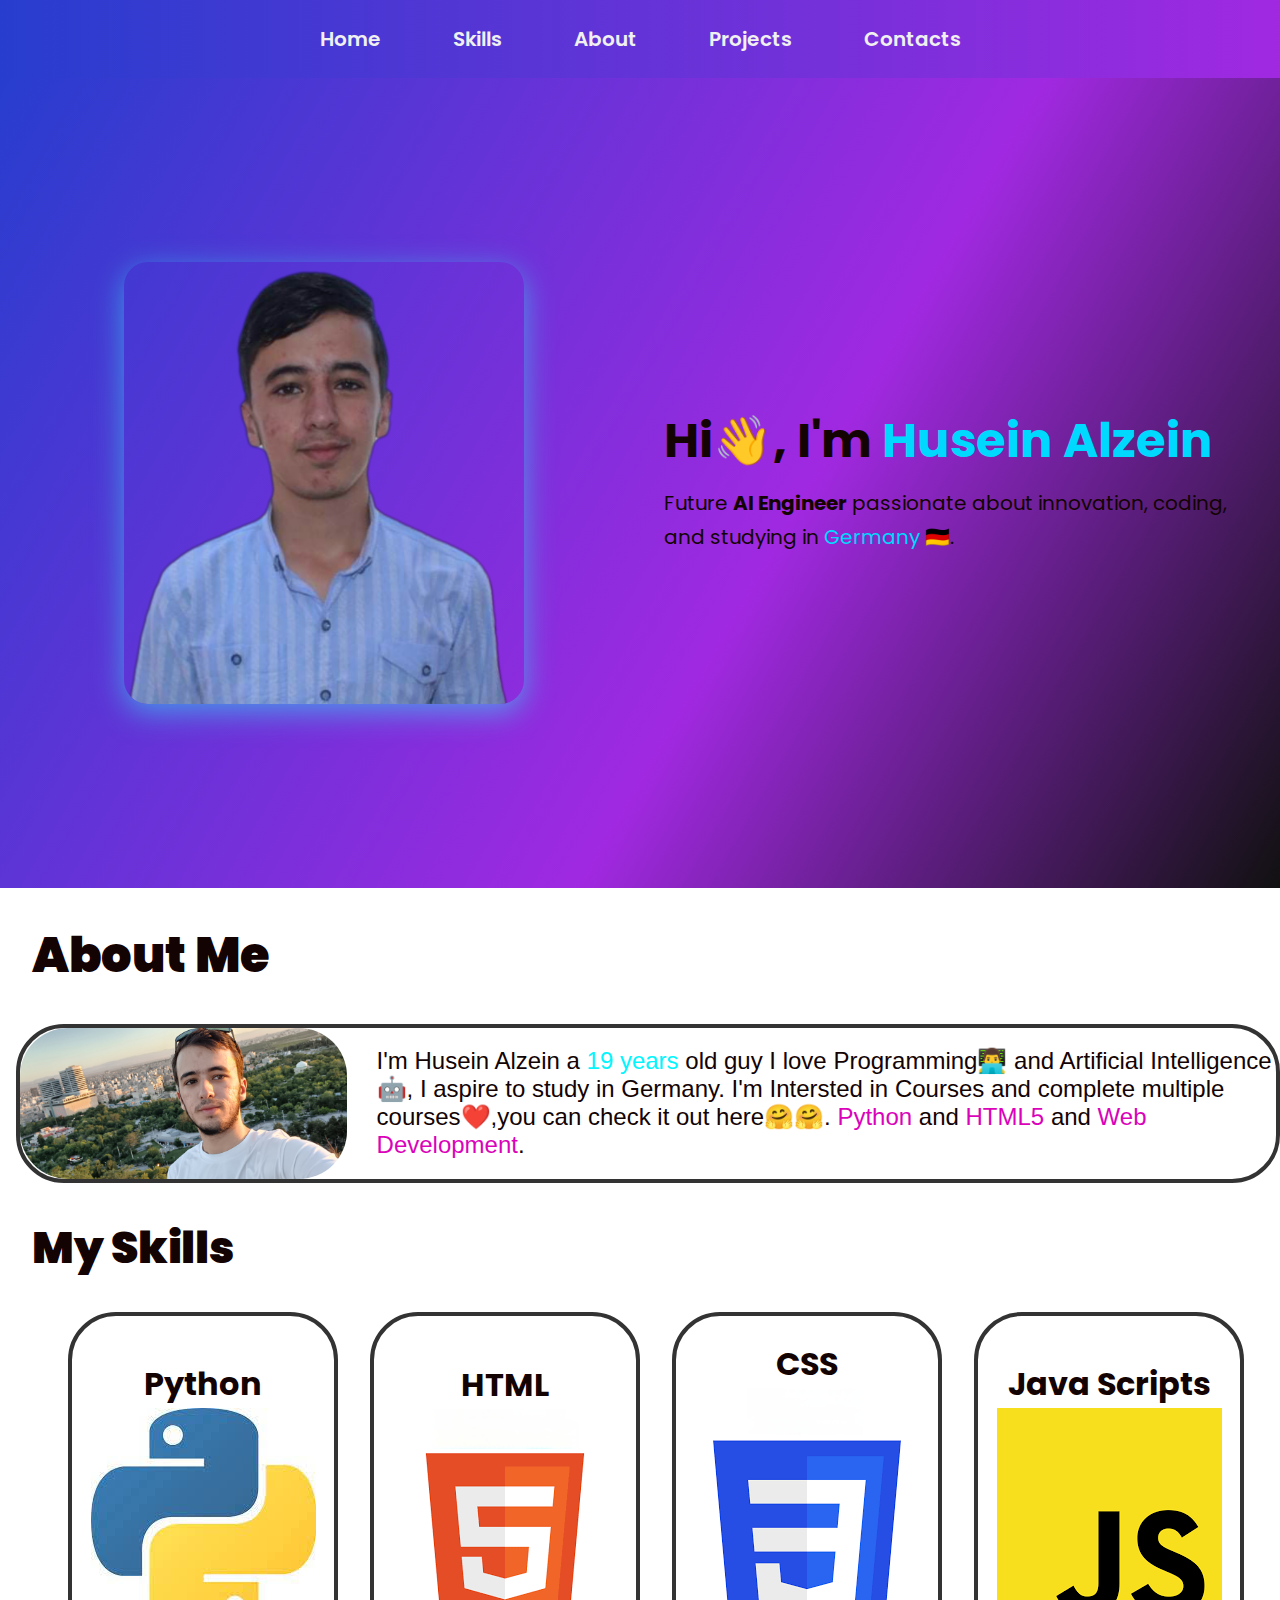
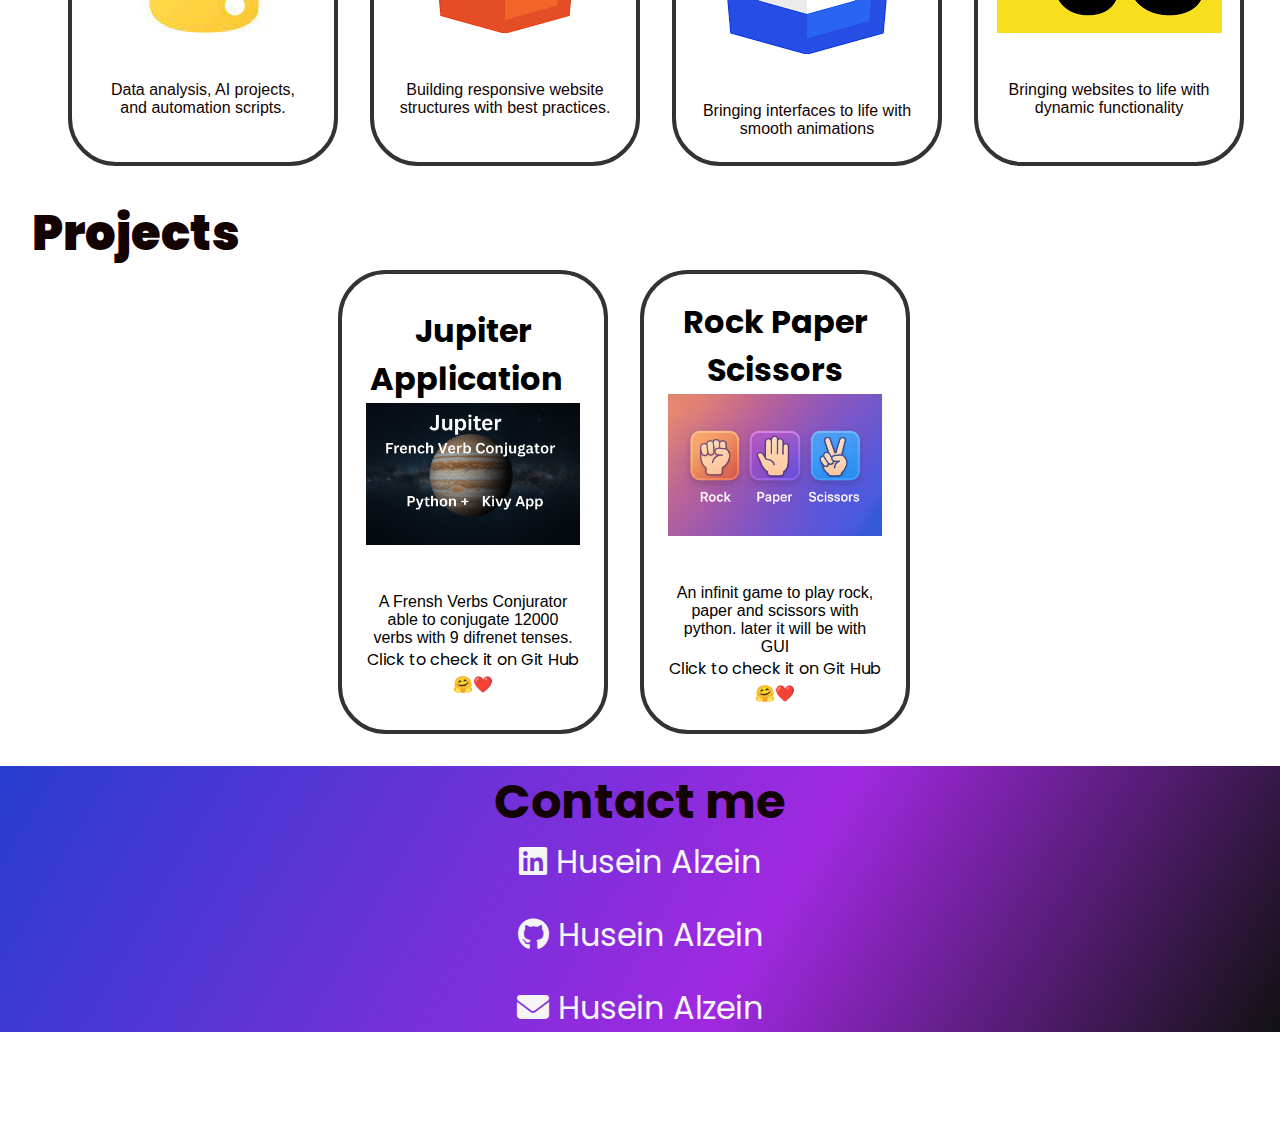
<file: index.html>
<!DOCTYPE html>
<html lang="en">

<head>
    <meta charset="UTF-8">
    <meta name="viewport" content="width=device-width, initial-scale=1.0">
    <title>Husein Alzein</title>
    <link rel="stylesheet" href="my_personal_web.css">
    <link href="https://fonts.googleapis.com/css2?family=Poppins:wght@400;600&display=swap" rel="stylesheet">
    <link rel="stylesheet" href="https://cdnjs.cloudflare.com/ajax/libs/font-awesome/6.4.0/css/all.min.css">
</head>

<body>
    <header>
        <nav>
            <ul>
                <li><a href="#Home">Home</a></li>
                <li><a href="#Skills">Skills</a></li>
                <li><a href="#About">About</a></li>
                <li><a href="#Projects">Projects</a></li>
                <li><a href="#Contacts">Contacts</a></li>
            </ul>
        </nav>
    </header>

    <main>

        <section class="hero" id="Home">
            <div class="image-wrapper">
                <img src="ME_org.png" alt="My Picture" class="hero-image">
            </div>

            <div class="about-me">
                <h1 class="nowrap">Hi👋, I'm <span class="highlight">Husein Alzein</span></h1>
                <p class="img-p-about">Future <strong>AI Engineer</strong> passionate about innovation, coding, and
                    studying in <span class="highlight">Germany 🇩🇪</span>.</p>
            </div>
        </section>
        <section id="About" class="about">
            <h2 class="h2-aboutme"><b>About Me</b></h2>
            <div class="about-container">

                <img src="mer.jpg" alt="" width="3712" height="1712" class="imgw">

                <p class="me-p-about">I'm Husein Alzein a <span class="age">19 years</span> old guy
                    I love Programming👨‍💻 and Artificial Intelligence🤖, I aspire to study in Germany. I'm
                    Intersted in Courses and complete multiple courses❤️,you can check it out here🤗🤗.
                    <a href="google_python.jpg" class="a-certificates" target="_blank">Python</a> and
                    <a href="HTML5_Michigan.jpg" class="a-certificates" target="_blank">HTML5</a> and
                    <a href="IBM_web_development.jpg" class="a-certificates" target="_blank">Web Development</a>.
                </p>
        </section>
        </div>
        <span class="myskills"><b>My Skills</b></span>
        <section id="Skills">
            <div class="skills">
                <br>
                <ul class="python">
                    <li><b>Python</b><img src="python.jpg" alt=""><br>
                    </li>
                    <p class="skill-about">Data analysis, AI projects, and automation scripts.</p>
                </ul>
                <ul class="html">
                    <li><b>HTML</b> <img src="html.png" alt=""><br>
                    </li>
                    <p class="skill-about">
                        Building responsive website structures with best practices.
                    </p>
                </ul>
                <ul class="css">
                    <li><b>CSS</b> <img src="css.png" alt=""><br>
                    </li>
                    <p class="skill-about">
                        Bringing interfaces to life with smooth animations
                    </p>
                </ul>
                <ul class="js">
                    <li><b>Java Scripts</b> <img src="js.png" alt=""><br>
                    </li>
                    <p class="skill-about">
                        Bringing websites to life with dynamic functionality
                    </p>
                </ul>
            </div>
        </section>

        <section class="projects" id="Projects">
            <h2 class="h2-projects"><b>Projects</b></h2>
            <div class="projects-container">
                <ul class="Jupiter">
                    <a href="https://github.com/Husein-AI/Jupiter-French-Conjugator" class="jupiter-a" target="_blank">
                        <li><b>Jupiter Application &ThinSpace;</b><img src="jupiter.png" alt=""><br>
                        </li>
                        <p class="skill-about">A Frensh Verbs Conjurator able to conjugate 12000 verbs with 9 difrenet
                            tenses.</p>
                        Click to check it on Git Hub🤗❤️
                    </a>
                </ul>
                <ul class="RPS">
                    <a href="https://github.com/Husein-AI/Rock_Paper_Scissors" class="rps-a" target="_blank">
                        <li><b>Rock Paper Scissors</b><img src="rps (1).png" alt=""><br>
                        </li>
                        <p class="skill-about">An infinit game to play rock, paper and scissors with python. later it
                            will
                            be with GUI</p>
                        Click to check it on Git Hub🤗❤️
                </ul>
                </a>
            </div>
        </section>
        <section class="contact" id="Contacts">
            <h2 class="contactme">Contact me</h2>
            <a href="https://www.linkedin.com/in/husein-alzein-5a647135b/" target="_blank"><i
                    class="fa-brands fa-linkedin"></i> Husein Alzein</a>
            <br>
            <a href="https://github.com/Husein-AI" target="_blank"><i class="fa-brands fa-github"></i> Husein Alzein</a>
            <br>
            <a href="mailto:alzeinhusein1@gmail.com"><i class="fa-solid fa-envelope"></i> Husein Alzein</a>

            </a>
        </section>
        <br><br><br><br>
    </main>
</body>


</html>
</file>
<file: my_personal_web.css>
/* ====== GENERAL RESET ====== */
* {
    margin: 0;
    padding: 0;
    box-sizing: border-box;
}

html {
    scroll-behavior: smooth;
}

body {
    font-family: 'Poppins', sans-serif;
    background-color: #ffffff;
    color: #130303;
}

/* ====== HEADER & NAV ====== */
header {
    background: linear-gradient(to right, hsl(232, 68%, 48%), hsl(279, 75%, 52%));
    box-shadow: 0 2px 10px rgba(0, 0, 0, 0.25);
}

nav ul {
    display: flex;
    justify-content: center;
    align-items: center;
    gap: 2rem;
    padding: 1.5rem;
    list-style: none;
}

nav a {
    text-decoration: none;
    color: #f0f0f0;
    font-size: 1.25rem;
    font-weight: 600;
    transition: all 0.3s ease;
    padding: 0.75rem 1.25rem;
    border-radius: 30px;
}

nav a:hover {
    background-color: #e601f2;
    color: #fff;
    box-shadow: 0 0 10px rgba(82, 1, 242, 0.6);
}

/* ====== HERO SECTION ====== */
.hero {
    display: flex;
    align-items: center;
    justify-content: center;
    gap: 3rem;
    padding: 4rem 2rem;
    min-height: 90vh;
    background: linear-gradient(120deg, hsl(232, 68%, 48%) 0%, hsl(279, 75%, 52%) 60%, #111 100%);
    position: relative;
    overflow: hidden;
}




/* ====== IMAGE ====== */
.image-wrapper {
    flex: 1;
    display: flex;
    justify-content: center;
    z-index: 2;
}

.hero-image {
    width: 80%;
    max-width: 400px;
    border-radius: 1.5rem;
    box-shadow: 0 8px 30px rgba(53, 221, 247, 0.6);
    transition: transform 0.4s ease, box-shadow 0.4s ease;
}

.hero-image:hover {
    transform: scale(1.05);
    box-shadow: 0 10px 40px rgba(0, 0, 0, 0.8);
}

/* ====== ABOUT TEXT ====== */
.about-me {
    flex: 1;
    z-index: 2;
    animation: fadeInUp 1s ease-out;
}

.nowrap {
    font-size: 3rem;
    margin-bottom: 1rem;
    line-height: 1.2;
}

.img-p-about {
    font-size: 1.25rem;
    line-height: 1.7;
}

.highlight {
    color: #00d9ff;
}

/* ====== ANIMATION ====== */
@keyframes fadeInUp {
    from {
        opacity: 0;
        transform: translateY(25px);
    }

    to {
        opacity: 1;
        transform: translateY(0);
    }
}

/* ====== RESPONSIVE DESIGN ====== */
@media (max-width: 850px) {
    .hero {
        flex-direction: column;
        text-align: center;
    }

    .hero-image {
        width: 70%;
    }

    .nowrap {
        font-size: 2.2rem;
    }
}

.myskills {
    display: block;
    font-size: 2.75rem;
    font-weight: 600;
    padding: 2rem;

}

.skills {
    display: flex;
    flex-wrap: wrap;
    justify-content: center;
    gap: 2rem;
    padding: 0;

}


.python,
.html,
.css,
.js {
    list-style: none;
    border: 4px solid #333;
    width: 370px;
    width: 270px;
    justify-content: center;
    align-items: center;
    text-align: center;
    padding: 1.5rem;
    border-radius: 3rem;
    display: flex;
    flex-direction: column;

}


.python li,
.html li,
.css li,
.js li {
    list-style: none;
    font-size: 2rem;
    white-space: wrap;

}

.python li img,
.html li img,
.css li img,
.js li img {
    display: block;

}

.python p,
.html p,
.css p,
.js p {
    font-size: 1rem;
    font-family: 'Lucida Sans', 'Lucida Sans Regular', 'Lucida Grande', 'Lucida Sans Unicode', Geneva, Verdana, sans-serif;

}

.python:hover,
.html:hover,
.css:hover,
.js:hover {
    transform: scale(1.05);
    box-shadow: 0 10px 40px rgba(0, 0, 0, 0.8);
    transition: transform 0.4s ease, box-shadow 0.4s ease;
}



.h2-aboutme {
    padding: 2rem;
    font-size: 2rem;

}




.h2-aboutme {
    font-size: 3rem;
}

.about-container {
    border: 4px, solid, #333;
    display: flex;
    margin-left: 1rem;
    gap: 30px;
    justify-content: flex-start;
    align-items: center;
    /* padding: 1.5rem; */
    border-radius: 3rem;
}


.imgw {
    width: 26%;
    height: fit-content;
    /* border: 4px, solid, #333; */
    border-radius: 3rem;

}

.imgw:hover {
    transform: scale(1.05);
    box-shadow: 0 10px 40px rgba(0, 0, 0, 0.8);
    transition: transform 0.4s ease, box-shadow 0.4s ease;

}

.me-p-about {
    font-size: 1.5rem;
    font-family: 'Lucida Sans', 'Lucida Sans Regular', 'Lucida Grande', 'Lucida Sans Unicode', Geneva, Verdana, sans-serif;
}

.age {

    color: #03f5fd;
}


.a-certificates {
    text-decoration: none;
    color: #da03ba;

}

.a-certificates:hover {
    color: #0635d0;

}


.projects-container {
    display: flex;
    flex-wrap: wrap;
    justify-content: center;
    gap: 2rem;
    padding: 0;
    text-decoration: none;

}


.projects {
    padding: 2rem;
}

.h2-projects {
    font-size: 3rem;

}

.Jupiter,
.RPS {
    list-style: none;
    border: 4px solid #333;
    width: 370px;
    width: 270px;
    justify-content: center;
    align-items: center;
    text-align: center;
    padding: 1.5rem;
    border-radius: 3rem;
    display: flex;
    flex-direction: column;


}


.Jupiter li,
.RPS li {
    list-style: none;
    font-size: 2rem;
    white-space: wrap;

}

.Jupiter li img,
.RPS li img {
    display: block;
    width: 100%;
    height: auto;

}

.Jupiter p,
.RPS p {
    font-size: 1rem;
    font-family: 'Lucida Sans', 'Lucida Sans Regular', 'Lucida Grande', 'Lucida Sans Unicode', Geneva, Verdana, sans-serif;

}

.Jupiter:hover,
.RPS:hover {
    transform: scale(1.05);
    box-shadow: 0 10px 40px rgba(0, 0, 0, 0.8);
    transition: transform 0.4s ease, box-shadow 0.4s ease;
}




.jupiter-a,
.rps-a {
    color: #000;
    text-decoration: none;
}

.jupiter-a:hover,
.rps-a:hover {
    color: #00aeff;
    text-decoration: none;

}

.contactme {
    font-size: 3rem;
}

.contact {
    text-align: center;
    background: linear-gradient(120deg, hsl(232, 68%, 48%) 0%, hsl(279, 75%, 52%) 60%, #111 100%);
}

.contact a {
    color: whitesmoke;
    text-decoration: none;
    font-size: 2rem;
    display: block;
}

.contact a:hover {
    color: rgb(250, 0, 242);
}
</file>
